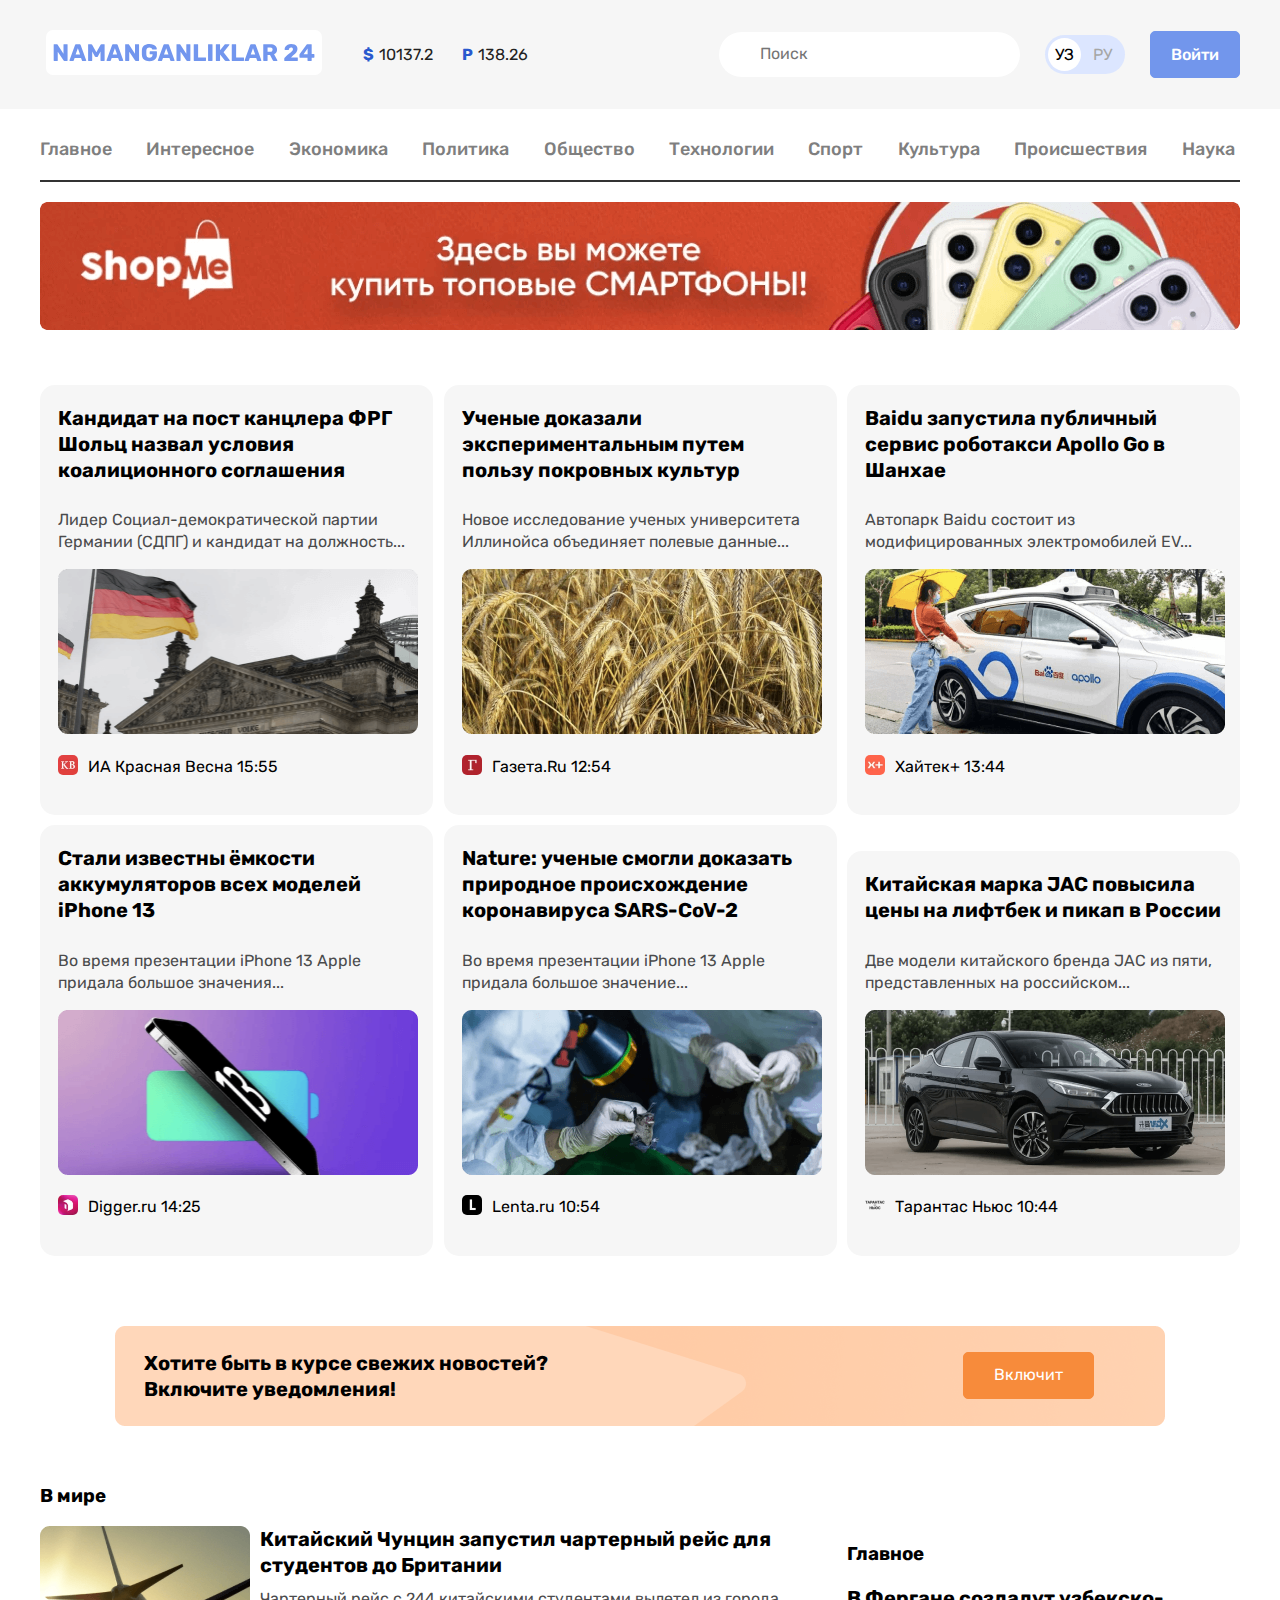
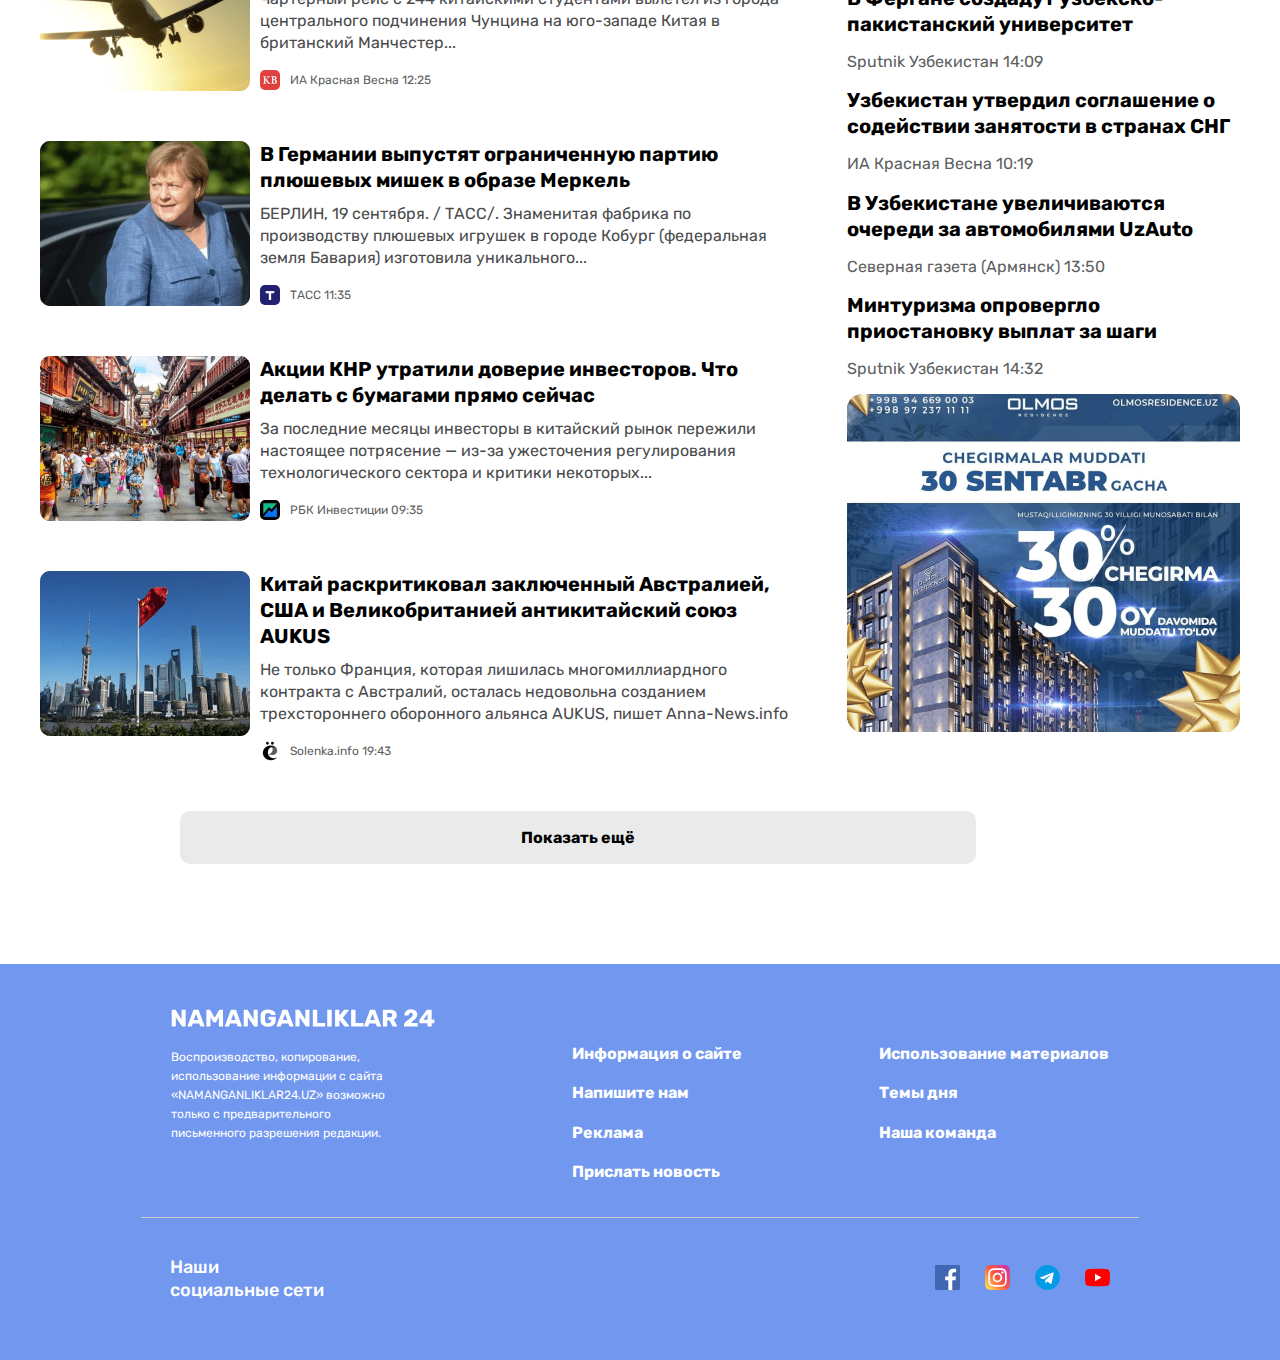
<file: index.html>
<!DOCTYPE html>
<html lang="ru">

<head>
    <meta charset="UTF-8">
    <meta http-equiv="X-UA-Compatible" content="IE=edge">
    <meta name="viewport" content="width=device-width, initial-scale=1.0">
    <link rel="preconnect" href="https://fonts.googleapis.com">
    <link rel="preconnect" href="https://fonts.gstatic.com" crossorigin>
    <link href="https://fonts.googleapis.com/css2?family=Rubik:wght@400;500&display=swap" rel="stylesheet">
    <link rel="stylesheet" href="https://cdnjs.cloudflare.com/ajax/libs/font-awesome/6.0.0-beta3/css/all.min.css"
        integrity="sha512-Fo3rlrZj/k7ujTnHg4CGR2D7kSs0v4LLanw2qksYuRlEzO+tcaEPQogQ0KaoGN26/zrn20ImR1DfuLWnOo7aBA=="
        crossorigin="anonymous" referrerpolicy="no-referrer" />
    <title>Nam24</title>
    <link rel="stylesheet" href="css/shared.css">
    <link rel="stylesheet" href="css/normolize.css">
    <link rel="stylesheet" href="css/style.css">
</head>

<body>
    <!-- ===== Start site header ===== -->
    <header class="site-header">
        <!-- ===== Start site top header ===== -->
        <div class="site-top-header">
            <div class="site-top-header-container container">
                <div class="logo-price-container">
                    <div class="site-logo">
                        <a class="site-logo-link" href="index.html">
                            <img src="img/NAMANGANLIKLAR 24.svg" width="276" height="45" alt="Логотип сайта">
                        </a>
                    </div>
                    <div class="price-container">
                        <a class="price" href="#"><b class="value">$</b>10137.2</a>
                        <a class="price" href="#"><b class="value">P</b>138.26</a>
                    </div>
                </div>

                <div class="input-lang-container">
                    <div class="search-section">
                        <form class="search" action="https://echo.htmlacademy.ru">
                            <input type="search" name="Поиск" id="search" placeholder="Поиск" aria-label="Поиск"
                                required>
                        </form>
                    </div>
                    <div class="language">
                        <a class="lang active" href="#">УЗ</a>
                        <a class="lang" href="#">РУ</a>
                    </div>
                    <a class="button enter" href="#">Войти</a>
                </div>
            </div>
        </div>
        <!-- ===== End site top header ===== -->

        <!-- ===== Start site midle header ===== -->
        <div class="site-midle-header container">
            <nav class="sitenav">
                <ul class="sitenav-list">
                    <li class="sitenav-item">
                        <a class="sitenav-link" href="#">Главное</a>
                    </li>
                    <li class="sitenav-item">
                        <a class="sitenav-link" href="Interesting/index.html">Интересное</a>
                    </li>
                    <li class="sitenav-item">
                        <a class="sitenav-link" href="#">Экономика</a>
                    </li>
                    <li class="sitenav-item">
                        <a class="sitenav-link" href="#">Политика</a>
                    </li>
                    <li class="sitenav-item">
                        <a class="sitenav-link" href="#">Общество</a>
                    </li>
                    <li class="sitenav-item">
                        <a class="sitenav-link" href="#">Технологии</a>
                    </li>
                    <li class="sitenav-item">
                        <a class="sitenav-link" href="#">Спорт</a>
                    </li>
                    <li class="sitenav-item">
                        <a class="sitenav-link" href="#">Культура</a>
                    </li>
                    <li class="sitenav-item">
                        <a class="sitenav-link" href="#">Происшествия</a>
                    </li>
                    <li class="sitenav-item">
                        <a class="sitenav-link" href="#">Наука</a>
                    </li>
                </ul>
            </nav>
        </div>
        <!-- ===== End site midle header ===== -->

        <!-- ===== Start site footer header ===== -->
        <div class="aside-section container">
            <a class="aside-link" href="https://www.olcha.uz" target="_blank">
                <img class="aside-img" src="img/optimize 1.png" alt="Реклама сайта" width="1200" height="128"
                    srcset="img/optimize 1.png, img/optimize 1.png@2x">
            </a>
        </div>
        <!-- ===== End site footer header ===== -->
    </header>
    <!-- ===== End site header ===== -->

    <!-- ===== Start site main ===== -->
    <main class="site-main">
        <!-- ===== Start news section ===== -->
        <section class="news-section-one container">
            <div class="news">
                <h4 class="news-title">Кандидат на пост канцлера ФРГ Шольц назвал условия коалиционного соглашения</h4>
                <p class="news-info">Лидер Социал-демократической партии Германии (СДПГ) и кандидат на должность...</p>
                <img class="news-img" src="img/nemes.png"
                    alt="Лидер Социал-демократической партии Германии (СДПГ) и кандидат на должность..." width="360"
                    height="165" srcset="img/nemes.png, img/nemes@2x.png">
                <p class="news-date">
                    <span class="news-logo"><img src="img/image-1.svg"></span>
                    ИА Красная Весна 15:55
                </p>
            </div>

            <div class="news">
                <h4 class="news-title">Ученые доказали экспериментальным путем пользу покровных культур</h4>
                <p class="news-info">Новое исследование ученых университета Иллинойса объединяет полевые данные... </p>
                <img class="news-img" src="img/bugdoy.png"
                    alt="Новое исследование ученых университета Иллинойса объединяет полевые данные..." width="360"
                    height="165" srcset="img/bugdoy.png, img/bugdoy@2x.png">
                <p class="news-date">
                    <span class="news-logo"><img src="img/image-2.svg"></span>
                    Газета.Ru 12:54
                </p>
            </div>

            <div class="news">
                <h4 class="news-title">Baidu запустила публичный сервис роботакси Apollo Go в Шанхае</h4>
                <p class="news-info">Автопарк Baidu состоит из модифицированных электромобилей EV... </p>
                <img class="news-img" src="img/image 4.png"
                    alt="Автопарк Baidu состоит из модифицированных электромобилей EV... " width="360" height="165"
                    srcset="img/image 4.png, img/image 4@2x.png">
                <p class="news-date">
                    <span class="news-logo"><img src="img/image-3.svg"></span>
                    Хайтек+ 13:44
                </p>
            </div>
        </section>
        <!-- ================================= -->

        <section class="news-section-twoo container">
            <div class="news">
                <h4 class="news-title">Стали известны ёмкости аккумуляторов всех моделей iPhone 13</h4>
                <p class="news-info">Во время презентации iPhone 13 Apple придала большое значения...</p>
                <img class="news-img" src="img/iphone-13.png"
                    alt="Во время презентации iPhone 13 Apple придала большое значения..." width="360" height="165"
                    srcset="img/iphone-13.png, img/iphone-13@2x.png">
                <p class="news-date">
                    <span class="news-logo"><img src="img/image-4.svg"></span>
                    Digger.ru 14:25
                </p>
            </div>
            <div class="news">
                <h4 class="news-title">Nature: ученые смогли доказать природное происхождение коронавируса SARS-CoV-2
                </h4>
                <p class="news-info">Во время презентации iPhone 13 Apple придала большое значение...</p>
                <img class="news-img" src="img/korona.png"
                    alt="Во время презентации iPhone 13 Apple придала большое значение..." width="360" height="165"
                    srcset="img/korona.png, img/korona@2x.png">
                <p class="news-date">
                    <span class="news-logo"><img src="img/image-5.svg"></span>
                    Lenta.ru 10:54
                </p>
            </div>
            <div class="news">
                <h4 class="news-title">Китайская марка JAC повысила цены на лифтбек и пикап в России</h4>
                <p class="news-info">Две модели китайского бренда JAC из пяти, представленных на российском...</p>
                <img class="news-img" src="img/ford.png"
                    alt="Две модели китайского бренда JAC из пяти, представленных на российском..." width="360"
                    height="165" srcset="img/ford.png, img/ford@2x.png">
                <p class="news-date">
                    <span class="news-logo">
                        <img src="img/image-6.svg">
                    </span>
                    Тарантас Ньюс 10:44
                </p>
            </div>
        </section>
        <!-- ===== End news section ===== -->

        <article class="feature container">
            <p class="feature-text">Хотите быть в курсе свежих новостей? Включите уведомления!
            </p>
            <a class="button feature-link" href="#">Включит</a>
        </article>

        <!-- ===== Start global news section ===== -->
        <h3 class="container">В мире</h3>
        <article class="global-news container">
            <!-- ===== Start global news one section ===== -->
            <article class="global-news-one">
                <ul class="global-news-list">
                    <li class="global-news-item">
                        <div class="global-news-container" href="#">
                            <img class="global-news-img" src="img/airplane.png"
                                alt="Китайский Чунцин запустил чартерный рейс для студентов до Британии" width="210"
                                height="165" srcset="img/airplane.png, img/airplane@2x.png">
                            <a class="global-news-link" href="#">
                                <h4 class="global-news-title">Китайский Чунцин запустил чартерный рейс для студентов до
                                    Британии</h4>
                                <p class="global-news-text">Чартерный рейс с 244 китайскими студентами вылетел из города
                                    центрального подчинения Чунцина на юго-западе Китая в британский Манчестер...</p>
                                <span class="global-news-date-content">
                                    <img class="global-news-img" src="img/image-1.svg" width="20" height="20">
                                    ИА Красная Весна 12:25
                                </span>
                            </a>
                        </div>
                    </li>
                    <!-- ====================================== -->
                    <li class="global-news-item">
                        <div class="global-news-container" href="#">
                            <img class="global-news-img" src="img/korololevo.png"
                                alt="В Германии выпустят ограниченную партию плюшевых мишек в образе Меркель"
                                width="210" height="165" srcset="img/korololevo.png, img/korololevo@2x.png">
                            <a class="global-news-link" href="#">
                                <h4 class="global-news-title">В Германии выпустят ограниченную партию плюшевых мишек в
                                    образе Меркель</h4>
                                <p class="global-news-text">БЕРЛИН, 19 сентября. / ТАСС/. Знаменитая фабрика по
                                    производству плюшевых игрушек в городе Кобург (федеральная земля Бавария) изготовила
                                    уникального...</p>
                                <span class="global-news-date-content">
                                    <img class="global-news-img" src="img/t.svg" width="20" height="20">
                                    ТАСС 11:35
                                </span>
                            </a>
                        </div>
                    </li>
                    <!-- ====================================== -->
                    <li class="global-news-item">
                        <div class="global-news-container" href="#">
                            <img class="global-news-img" src="img/mans.png"
                                alt="Акции КНР утратили доверие инвесторов. Что делать с бумагами прямо сейчас"
                                width="210" height="165" srcset="img/mans.png, img/mans@2x.png">
                            <a class="global-news-link" href="#">
                                <h4 class="global-news-title">Акции КНР утратили доверие инвесторов. Что делать с
                                    бумагами прямо сейчас</h4>
                                <p class="global-news-text">За последние месяцы инвесторы в китайский рынок пережили
                                    настоящее потрясение — из-за ужесточения регулирования технологического сектора и
                                    критики некоторых...</p>
                                <span class="global-news-date-content">
                                    <img class="global-news-img" src="img/energy.svg" width="20" height="20">
                                    РБК Инвестиции 09:35
                                </span>
                            </a>
                        </div>
                    </li>
                    <!-- ====================================== -->
                    <li class="global-news-item">
                        <div class="global-news-container">
                            <img class="global-news-img" src="img/kitay.png"
                                alt="Китай раскритиковал заключенный Австралией, США и Великобританией антикитайский союз AUKUS"
                                width="210" height="165" srcset="img/kitay.png, img/kitay@2x.png">
                            <a class="global-news-link" href="#">
                                <h4 class="global-news-title">Китай раскритиковал заключенный Австралией, США и
                                    Великобританией антикитайский союз AUKUS</h4>
                                <p class="global-news-text">Не только Франция, которая лишилась многомиллиардного
                                    контракта с Австралий, осталась недовольна созданием трехстороннего оборонного
                                    альянса AUKUS, пишет Anna-News.info</p>
                                <span class="global-news-date-content">
                                    <img class="global-news-img" src="img/yo.svg" width="20" height="20">
                                    Solenka.info 19:43
                                </span>
                            </a>
                    </li>
                </ul>
            </article>
            <!-- ===== End global news one section ===== -->

            <!-- ===== Start global news twoo section ===== -->
            <article class="global-news-container-twoo">
                <h3>Главное</h3>
                <ul class="global-news-list">
                    <li class="global-news-item">
                        <a href="#">
                            <p class="global-news-title">В Фергане создадут узбекско-пакистанский университет</p>
                            <p class="global-news-date">Sputnik Узбекистан 14:09</p>
                        </a>
                    </li>
                </ul>

                <ul class="global-news-list">
                    <li class="global-news-item">
                        <a href="#">
                            <p class="global-news-title">Узбекистан утвердил соглашение о содействии занятости в странах
                                СНГ</p>
                            <p class="global-news-date">ИА Красная Весна 10:19</p>
                        </a>
                    </li>
                </ul>

                <ul class="global-news-list">
                    <li class="global-news-item">
                        <a href="#">
                            <p class="global-news-title">В Узбекистане увеличиваются очереди за автомобилями UzAuto</p>
                            <p class="global-news-date">Северная газета (Армянск) 13:50</p>
                        </a>
                    </li>
                </ul>

                <ul class="global-news-list">
                    <li class="global-news-item">
                        <a href="#">
                            <p class="global-news-title">Минтуризма опровергло приостановку выплат за шаги</p>
                            <p class="global-news-date">Sputnik Узбекистан 14:32</p>
                        </a>
                    </li>
                    <li class="global-news-item">
                        <a class="advertising" href="#">
                            <img class="advertising-img" src="img/reklama.png" alt="Реклама сайта" width="393"
                                height="338" srcset="img/reklama.png, img/reklama@2x.png">
                        </a>
                    </li>
                </ul>
            </article>
            <!-- ===== End global news twoo section ===== -->
        </article>
        <div class="next-page container">
            <a href="#">Показать ещё </a>
        </div>
        <!-- ===== End global news section ===== -->
    </main>
    <!-- ===== End site main ===== -->

    <!-- ===== Start site footer ===== -->
    <footer class="site-footer">
        <div class="site-footer-container container">
            <div class="site-footer-logo">
                <a class="site-footer-logo-link" href="index.html">
                    <img src="img/logo.svg" alt="Логотип сайта" class="site-footer-logo" width="264" height="28">
                    <p>Воспроизводство, копирование, использование информации с сайта «NAMANGANLIKLAR24.UZ» возможно
                        только с предварительного письменного разрешения редакции.
                    </p>
                </a>
            </div>
            <ul class="site-footer-list">
                <li class="site-footer-item">
                    <a class="site-footer-link" href="#">Информация о сайте</a>
                </li>
                <li class="site-footer-item">
                    <a class="site-footer-link" href="#">Напишите нам</a>
                </li>
                <li class="site-footer-item">
                    <a class="site-footer-link" href="#">Реклама</a>
                </li>
                <li class="site-footer-item">
                    <a class="site-footer-link" href="#">Прислать новость</a>
                </li>
            </ul>

            <ul class="site-footer-list">
                <li class="site-footer-item">
                    <a class="site-footer-link" href="#">Использование материалов</a>
                </li>
                <li class="site-footer-item">
                    <a class="site-footer-link" href="#">Темы дня</a>
                </li>
                <li class="site-footer-item">
                    <a class="site-footer-link" href="#">Наша команда</a>
                </li>
            </ul>
        </div>

        <div class="social container">
            <p class="social-info">Наши <br> социальные сети</p>
            <ul class="social-list">
                <li class="social-item">
                    <a class="social-link" href="https://www.facebook.com">
                        <img class="social-img" src="img/free-icon-facebook-1384053 1.svg" alt="Facebook">
                    </a>
                </li>
                <li class="social-item">
                    <a class="social-link" href="https://www.instagram.ru">
                        <img class="social-img" src="img/free-icon-instagram-2111463 1.svg" alt="Instagram">
                    </a>
                </li>
                <li class="social-item">
                    <a class="social-link" href="https://www.telegram.me">
                        <img class="social-img" src="img/free-icon-telegram-2111646 1.svg" alt="Telegram">
                    </a>
                </li>
                <li class="social-item">
                    <a class="social-link" href="https://www.youtube.com">
                        <img class="social-img" src="img/free-icon-youtube-1384060 1.svg" alt="Youtube">
                    </a>
                </li>
            </ul>
        </div>
    </footer>
    <!-- ===== End site footer ===== -->
</body>

</html>
</file>
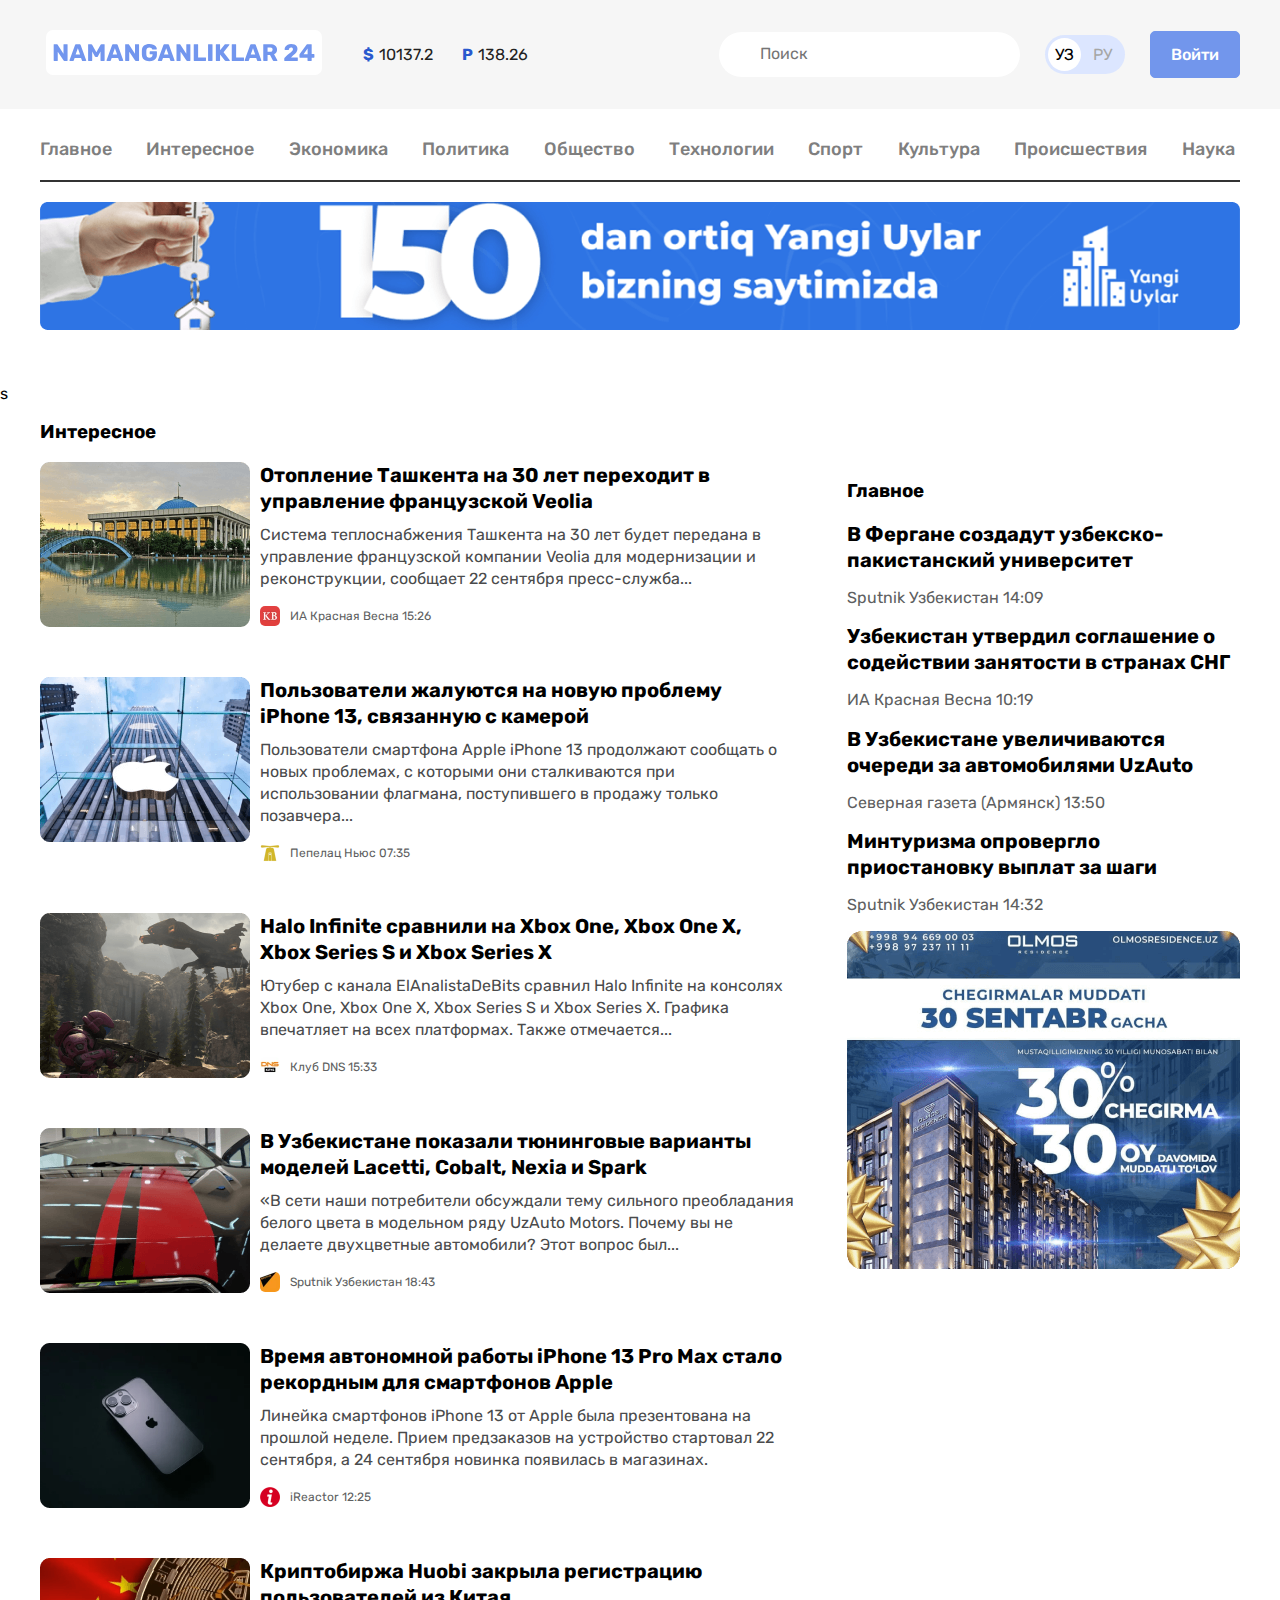
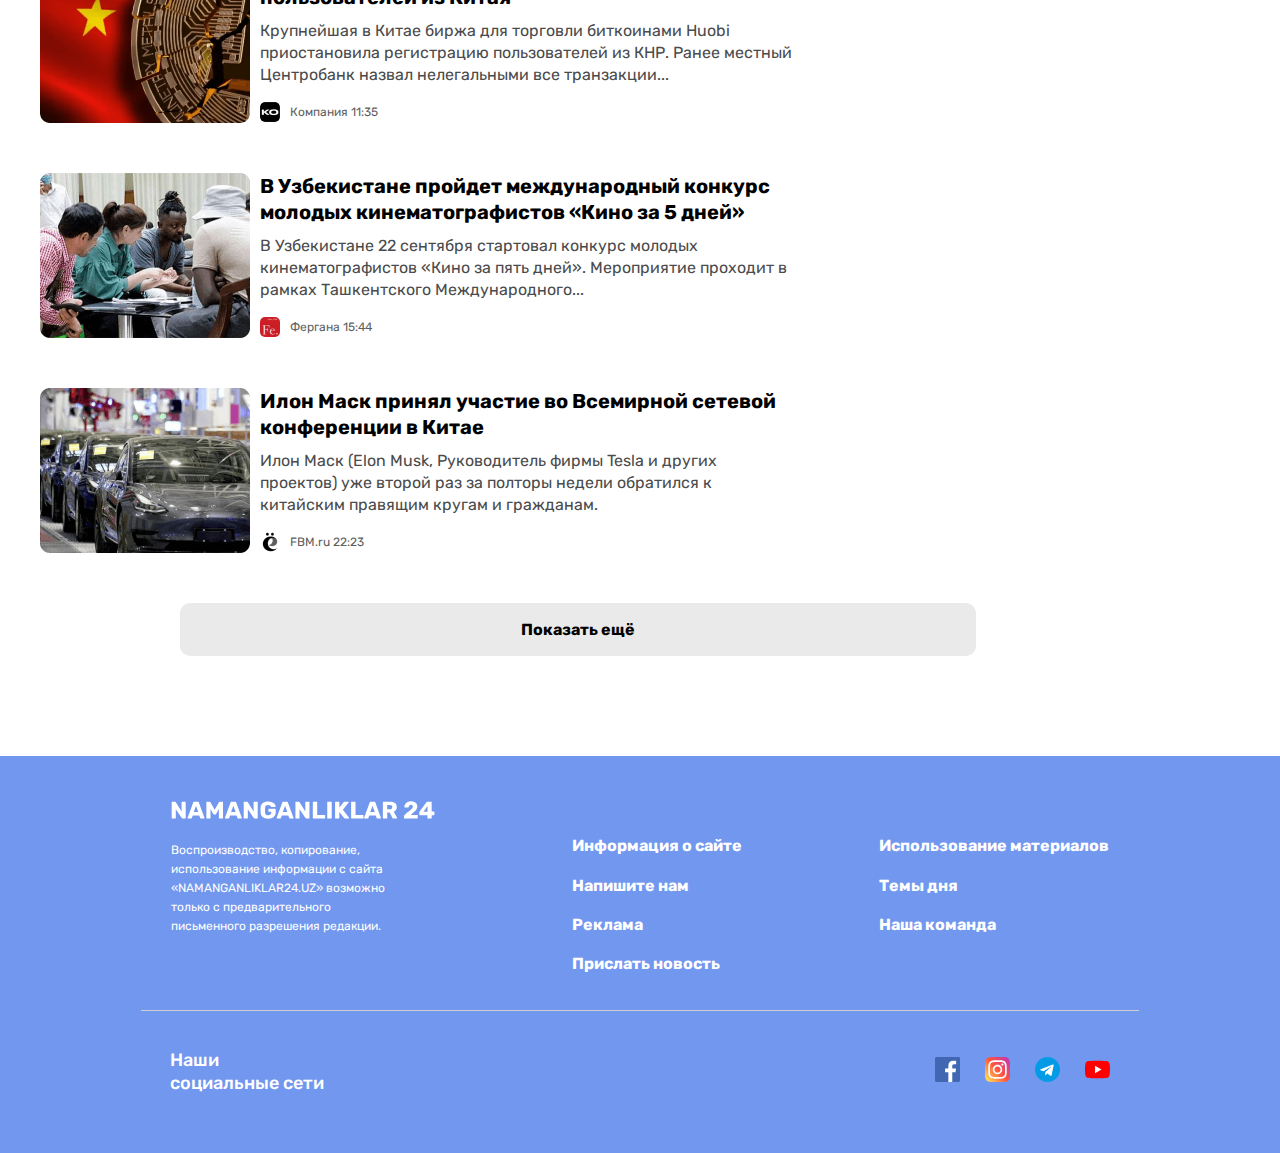
<file: Interesting/index.html>
<!DOCTYPE html>
<html lang="ru">

<head>
    <meta charset="UTF-8">
    <meta http-equiv="X-UA-Compatible" content="IE=edge">
    <meta name="viewport" content="width=device-width, initial-scale=1.0">
    <link rel="preconnect" href="https://fonts.googleapis.com">
    <link rel="preconnect" href="https://fonts.gstatic.com" crossorigin>
    <link href="https://fonts.googleapis.com/css2?family=Rubik:wght@400;500&display=swap" rel="stylesheet">
    <link rel="stylesheet" href="https://cdnjs.cloudflare.com/ajax/libs/font-awesome/6.0.0-beta3/css/all.min.css"
        integrity="sha512-Fo3rlrZj/k7ujTnHg4CGR2D7kSs0v4LLanw2qksYuRlEzO+tcaEPQogQ0KaoGN26/zrn20ImR1DfuLWnOo7aBA=="
        crossorigin="anonymous" referrerpolicy="no-referrer" />
    <title>Nam24</title>
    <link rel="stylesheet" href="../css/shared.css">
    <link rel="stylesheet" href="../css/normolize.css">
    <link rel="stylesheet" href="style.css">
</head>

<body>
    <!-- ===== Start site header ===== -->
    <header class="site-header">
        <!-- ===== Start site top header ===== -->
        <div class="site-top-header">
            <div class="site-top-header-container container">
                <div class="logo-price-container">
                    <div class="site-logo">
                        <a class="site-logo-link" href="../index.html">
                            <img src="../img/NAMANGANLIKLAR 24.svg" width="276" height="45" alt="Логотип сайта">
                        </a>
                    </div>
                    <div class="price-container">
                        <a class="price" href="#"><b class="value">$</b>10137.2</a>
                        <a class="price" href="#"><b class="value">P</b>138.26</a>
                    </div>
                </div>

                <div class="input-lang-container">
                    <div class="search-section">
                        <form class="search" action="https://echo.htmlacademy.ru">
                            <input type="search" name="Поиск" id="search" placeholder="Поиск" aria-label="Поиск"
                                required>
                        </form>
                    </div>
                    <div class="language">
                        <a class="lang active" href="#">УЗ</a>
                        <a class="lang" href="#">РУ</a>
                    </div>
                    <a class="button enter" href="#">Войти</a>
                </div>
            </div>
        </div>
        <!-- ===== End site top header ===== -->

        <!-- ===== Start site midle header ===== -->
        <div class="container">
            <div class="site-midle-header">
                <nav class="sitenav">
                    <ul class="sitenav-list">
                        <li class="sitenav-item">
                            <a class="sitenav-link" href="../index.html">Главное</a>
                        </li>
                        <li class="sitenav-item">
                            <a class="sitenav-link" href="#">Интересное</a>
                        </li>
                        <li class="sitenav-item">
                            <a class="sitenav-link" href="#">Экономика</a>
                        </li>
                        <li class="sitenav-item">
                            <a class="sitenav-link" href="#">Политика</a>
                        </li>
                        <li class="sitenav-item">
                            <a class="sitenav-link" href="#">Общество</a>
                        </li>
                        <li class="sitenav-item">
                            <a class="sitenav-link" href="#">Технологии</a>
                        </li>
                        <li class="sitenav-item">
                            <a class="sitenav-link" href="#">Спорт</a>
                        </li>
                        <li class="sitenav-item">
                            <a class="sitenav-link" href="#">Культура</a>
                        </li>
                        <li class="sitenav-item">
                            <a class="sitenav-link" href="#">Происшествия</a>
                        </li>
                        <li class="sitenav-item">
                            <a class="sitenav-link" href="#">Наука</a>
                        </li>
                    </ul>
                </nav>
            </div>
            <!-- ===== End site midle header ===== -->
            <!-- ===== Start site footer header ===== -->
            <div class="aside-section">
                <a class="aside-link" href="https://www.olcha.uz" target="_blank">
                    <img class="aside-img" src="./img/kvartira.png" alt="Реклама сайта" width="1200" height="128"
                        srcset="./img/kvartira.png, ./img/kvartira@2x.png">
                </a>
            </div>
        </div>s
        <!-- ===== End site footer header ===== -->
    </header>
    <!-- ===== End site header ===== -->

    <!-- ===== Start global news section ===== -->
    <h3 class="container">Интересное</h3>
    <article class="global-news container">
        <!-- ===== Start global news one section ===== -->
        <article class="global-news-one">
            <ul class="global-news-list">
                <li class="global-news-item">
                    <div class="global-news-container" href="#">
                        <img class="global-news-img" src="./img/uzb.png"
                            alt="Отопление Ташкента на 30 лет переходит в управление французской Veolia" width="210"
                            height="165" srcset="./img/uzb.png, ./img/uzb@2x.png">
                        <a class="global-news-link" href="#">
                            <h4 class="global-news-title">Отопление Ташкента на 30 лет переходит в управление французской Veolia</h4>
                            <p class="global-news-text">Система теплоснабжения Ташкента на 30 лет будет передана в управление французской компании Veolia для модернизации и реконструкции, сообщает 22 сентября пресс-служба...</p>
                            <span class="global-news-date-content">
                                <img class="global-news-img" src="../img/image-1.svg" width="20" height="20">
                                ИА Красная Весна 15:26
                            </span>
                        </a>
                    </div>
                </li>
                <!-- ====================================== -->
                <li class="global-news-item">
                    <div class="global-news-container" href="#">
                        <img class="global-news-img" src="./img/apple.png"
                            alt="Пользователи жалуются на новую проблему iPhone 13, связанную с камерой"
                            width="210" height="165" srcset="./img/apple.png, ./img/apple@2x.png">
                        <a class="global-news-link" href="#">
                            <h4 class="global-news-title">Пользователи жалуются на новую проблему iPhone 13, связанную с камерой</h4>
                            <p class="global-news-text">Пользователи смартфона Apple iPhone 13 продолжают сообщать о новых проблемах, с которыми они сталкиваются при использовании флагмана, поступившего в продажу только позавчера...</p>
                            <span class="global-news-date-content">
                                <img class="global-news-img" src="./img/vint.svg" width="20" height="20">
                                Пепелац Ньюс 07:35
                            </span>
                        </a>
                    </div>
                </li>
                <!-- ====================================== -->
                <li class="global-news-item">
                    <div class="global-news-container" href="#">
                        <img class="global-news-img" src="./img/game.png"
                            alt="Halo Infinite сравнили на Xbox One, Xbox One X, Xbox Series S и Xbox Series X"
                            width="210" height="165" srcset="./img/game.png, ./img/game@2x.png">
                        <a class="global-news-link" href="#">
                            <h4 class="global-news-title">Halo Infinite сравнили на Xbox One, Xbox One X, Xbox Series S и Xbox Series X</h4>
                            <p class="global-news-text">Ютубер с канала ElAnalistaDeBits сравнил Halo Infinite на консолях Xbox One, Xbox One X, Xbox Series S и Xbox Series X. Графика впечатляет на всех платформах. Также отмечается...</p>
                            <span class="global-news-date-content">
                                <img class="global-news-img" src="./img/dns.svg" width="20" height="20">
                                Клуб DNS 15:33
                            </span>
                        </a>
                    </div>
                </li>
                <!-- ====================================== -->
                <li class="global-news-item">
                    <div class="global-news-container">
                        <img class="global-news-img" src="./img/mustang.png"
                            alt="В Узбекистане показали тюнинговые варианты моделей Lacetti, Cobalt, Nexia и Spark"
                            width="210" height="165" srcset="./img/mustang.png, ./img/mustang@2x.png">
                        <a class="global-news-link" href="#">
                            <h4 class="global-news-title">В Узбекистане показали тюнинговые варианты моделей Lacetti, Cobalt, Nexia и Spark</h4>
                            <p class="global-news-text">«В сети наши потребители обсуждали тему сильного преобладания белого цвета в модельном ряду UzAuto Motors. Почему вы не делаете двухцветные автомобили? Этот вопрос был...</p>
                            <span class="global-news-date-content">
                                <img class="global-news-img" src="./img/list.svg" width="20" height="20">
                                Sputnik Узбекистан 18:43
                            </span>
                        </a>
                </li>
                 <!-- ====================================== -->
                 <li class="global-news-item">
                    <div class="global-news-container" href="#">
                        <img class="global-news-img" src="./img/iphone.png"
                            alt="Время автономной работы iPhone 13 Pro Max стало рекордным для смартфонов Apple"
                            width="210" height="165" srcset="./img/iphone.png, ./img/iphone@2x.png">
                        <a class="global-news-link" href="#">
                            <h4 class="global-news-title">Время автономной работы iPhone 13 Pro Max стало рекордным для смартфонов Apple</h4>
                            <p class="global-news-text">Линейка смартфонов iPhone 13 от Apple была презентована на прошлой неделе. Прием предзаказов на устройство стартовал 22 сентября, а 24 сентября новинка появилась в магазинах.</p>
                            <span class="global-news-date-content">
                                <img class="global-news-img" src="./img/i.svg" width="20" height="20">
                                iReactor 12:25
                            </span>
                        </a>
                    </div>
                </li>
                <!-- ====================================== -->
                <li class="global-news-item">
                    <div class="global-news-container" href="#">
                        <img class="global-news-img" src="./img/moneto.png"
                            alt="Криптобиржа Huobi закрыла регистрацию пользователей из Китая"
                            width="210" height="165" srcset="./img/moneto.png, ./img/moneto@2x.png">
                        <a class="global-news-link" href="#">
                            <h4 class="global-news-title">Криптобиржа Huobi закрыла регистрацию пользователей из Китая</h4>
                            <p class="global-news-text">Крупнейшая в Китае биржа для торговли биткоинами Huobi приостановила регистрацию пользователей из КНР. Ранее местный Центробанк назвал нелегальными все транзакции...</p>
                            <span class="global-news-date-content">
                                <img class="global-news-img" src="./img/ko.svg" width="20" height="20">
                                Компания 11:35
                            </span>
                        </a>
                    </div>
                </li>
                 <!-- ====================================== -->
                <li class="global-news-item">
                    <div class="global-news-container" href="#">
                        <img class="global-news-img" src="./img/konfirensiya.png"
                            alt="В Узбекистане пройдет международный конкурс молодых кинематографистов «Кино за 5 дней»"
                            width="210" height="165" srcset="./img/konfirensiya.png, ./img/konfirensiya@2x.png">
                        <a class="global-news-link" href="#">
                            <h4 class="global-news-title">В Узбекистане пройдет международный конкурс молодых кинематографистов «Кино за 5 дней»</h4>
                            <p class="global-news-text">В Узбекистане 22 сентября стартовал конкурс молодых кинематографистов «Кино за пять дней». Мероприятие проходит в рамках Ташкентского Международного...</p>
                            <span class="global-news-date-content">
                                <img class="global-news-img" src="./img/fe.svg" width="20" height="20">
                                Фергана 15:44
                            </span>
                        </a>
                    </div>
                </li>
                 <!-- ====================================== -->
                 <li class="global-news-item">
                    <div class="global-news-container" href="#">
                        <img class="global-news-img" src="./img/tesla.png"
                            alt="Илон Маск принял участие во Всемирной сетевой конференции в Китае"
                            width="210" height="165" srcset="./img/tesla.png, ./img/tesla@2x.png">
                        <a class="global-news-link" href="#">
                            <h4 class="global-news-title">Илон Маск принял участие во Всемирной сетевой конференции в Китае</h4>
                            <p class="global-news-text">Илон Маск (Elon Musk, Руководитель фирмы Tesla и других проектов) уже второй раз за полторы недели обратился к китайским правящим кругам и гражданам.</p>
                            <span class="global-news-date-content">
                                <img class="global-news-img" src="../img/yo.svg" width="20" height="20">
                                FBM.ru 22:23
                            </span>
                        </a>
                    </div>
                </li>
            </ul>
        </article>
        <!-- ===== End global news one section ===== -->

        <!-- ===== Start global news twoo section ===== -->
        <article class="global-news-container-twoo">
            <h3>Главное</h3>
            <ul class="global-news-list">
                <li class="global-news-item">
                    <a href="#">
                        <p class="global-news-title">В Фергане создадут узбекско-пакистанский университет</p>
                        <p class="global-news-date">Sputnik Узбекистан 14:09</p>
                    </a>
                </li>
            </ul>

            <ul class="global-news-list">
                <li class="global-news-item">
                    <a href="#">
                        <p class="global-news-title">Узбекистан утвердил соглашение о содействии занятости в странах
                            СНГ</p>
                        <p class="global-news-date">ИА Красная Весна 10:19</p>
                    </a>
                </li>
            </ul>

            <ul class="global-news-list">
                <li class="global-news-item">
                    <a href="#">
                        <p class="global-news-title">В Узбекистане увеличиваются очереди за автомобилями UzAuto</p>
                        <p class="global-news-date">Северная газета (Армянск) 13:50</p>
                    </a>
                </li>
            </ul>

            <ul class="global-news-list">
                <li class="global-news-item">
                    <a href="#">
                        <p class="global-news-title">Минтуризма опровергло приостановку выплат за шаги</p>
                        <p class="global-news-date">Sputnik Узбекистан 14:32</p>
                    </a>
                </li>
                <li class="global-news-item">
                    <a class="advertising" href="#">
                        <img class="advertising-img" src="../img/reklama.png" alt="Реклама сайта" width="393"
                            height="338" srcset="../img/reklama.png, ../img/reklama@2x.png">
                    </a>
                </li>
            </ul>
        </article>
        <!-- ===== End global news twoo section ===== -->
    </article>
    <div class="next-page container">
        <a href="#">Показать ещё </a>
    </div>
    <!-- ===== End global news section ===== -->
</main>
<!-- ===== End site main ===== -->

    <!-- ===== Start site footer ===== -->
    <footer class="site-footer">
        <div class="site-footer-container container">
            <div class="site-footer-logo">
                <a class="site-footer-logo-link" href="../index.html">
                    <img src="../img/logo.svg" alt="Логотип сайта" class="site-footer-logo" width="264" height="28">
                    <p>Воспроизводство, копирование, использование информации с сайта «NAMANGANLIKLAR24.UZ» возможно
                        только с предварительного письменного разрешения редакции.
                    </p>
                </a>
            </div>
            <ul class="site-footer-list">
                <li class="site-footer-item">
                    <a class="site-footer-link" href="#">Информация о сайте</a>
                </li>
                <li class="site-footer-item">
                    <a class="site-footer-link" href="#">Напишите нам</a>
                </li>
                <li class="site-footer-item">
                    <a class="site-footer-link" href="#">Реклама</a>
                </li>
                <li class="site-footer-item">
                    <a class="site-footer-link" href="#">Прислать новость</a>
                </li>
            </ul>
            <ul class="site-footer-list">
                <li class="site-footer-item">
                    <a class="site-footer-link" href="#">Использование материалов</a>
                </li>
                <li class="site-footer-item">
                    <a class="site-footer-link" href="#">Темы дня</a>
                </li>
                <li class="site-footer-item">
                    <a class="site-footer-link" href="#">Наша команда</a>
                </li>
            </ul>
        </div>

        <div class="social container">
            <p class="social-info">Наши <br> социальные сети</p>
            <ul class="social-list">
                <li class="social-item">
                    <a class="social-link" href="https://www.facebook.com">
                        <img class="social-img" src="../img/free-icon-facebook-1384053 1.svg" alt="Facebook">
                    </a>
                </li>
                <li class="social-item">
                    <a class="social-link" href="https://www.instagram.ru">
                        <img class="social-img" src="../img/free-icon-instagram-2111463 1.svg" alt="Instagram">
                    </a>
                </li>
                <li class="social-item">
                    <a class="social-link" href="https://www.telegram.me">
                        <img class="social-img" src="../img/free-icon-telegram-2111646 1.svg" alt="Telegram">
                    </a>
                </li>
                <li class="social-item">
                    <a class="social-link" href="https://www.youtube.com">
                        <img class="social-img" src="../img/free-icon-youtube-1384060 1.svg" alt="Youtube">
                    </a>
                </li>
            </ul>
        </div>
    </footer>
    <!-- ===== End site footer ===== -->
</body>

</html>
</file>
<file: css/shared.css>
/* ===== Start global css ===== */
* {
    box-sizing: border-box;
}

*:focus {
    border: none;
}

body {
    margin: 0;
    padding: 0;
    font-family: 'Rubik', sans-serif;
}

.button {
    padding: 13px 20px;
    border-radius: 5px;
}

.container {
    max-width: 1260px;
    width: 100%;
    margin-left: auto;
    margin-right: auto;
    padding-left: 30px;
    padding-right: 30px;
}
/* ===== End global css ===== */

/* ===== Start site header ===== */
/* ===== Start site top header -- ===== */
.site-top-header {
    background-color: #f6f6f6;
}

.site-top-header-container {
    display: flex;
    flex-wrap: wrap;
    justify-content: space-between;
    align-items: center;
    padding-top: 30px;
    padding-bottom: 30px;
}

.site-logo-link {
    padding:8px 6px;
    border-radius: 7px;
}

.logo-price-container {
    display: flex;
    flex-wrap: wrap;
    align-items: center;
}

.price-container {
    margin-left: 35px;
}

.value {
    font-weight: bold;
    font-size: 16px;
    line-height: 19px;
    color: #2959CE;
    padding-right: 5px;
}

.price {
    color: #222;
    padding-right: 25px;
    text-decoration: none;
}

.input-lang-container {
    display: flex;
    flex-wrap: wrap;
    align-items: center;
}

.search > input {
    border-radius: 60px;
    border:none;
    padding: 13px 41px;
}

.language {
    background: #DCE6FF;
    border-radius: 39px;
    margin: 0 25px;
   padding: 11px 13px 10px 3px;
}

.lang {
    text-decoration: none;
    color:#A6A6A6;
}

.active {
    color: #000;
    border-radius: 50%;
    background-color: #fff;
    margin-right: 8px;
    padding: 7px;
}

.enter {
    border: 1px solid #7296EC;
    background-color: #7296EC;
    color: #fff;
    font-weight: 500;
    font-size: 16px;
    line-height: 19px;
    text-decoration: none;
}

.enter:hover {
    border-color: #2959CE;
    background-color: #fff;
    color: #2959CE;
}

.enter:active {
    background-color: #7296EC;
    color: #fff;
    opacity: 0.8;
}
/* ===== End site top header -- ===== */

/* ===== Start site midle header -- ===== */
.sitenav {
    padding-top: 30px;
    padding-bottom: 20px;
    margin-bottom: 20px;
    border-bottom: 2px solid #333;
}
.sitenav-list {
    display: flex;
    flex-wrap: wrap;
    list-style: none;
    margin: 0;
    padding: 0;
}

.news-title {
    margin-top: 0;
}

.sitenav-item:not(:last-child) {
    margin-right: 34.4px;
}

.sitenav-link {
    display: block;
    color: #7F7F7F;
    font-weight: 500;
    font-size: 18px;
    line-height: 21px;
    text-decoration: none;
}

.sitenav-link:hover {
    color: #000;
}

.sitenav-link:active {
    opacity: 0.3;
}

.aside-section {
    margin-bottom: 50px;
}
/* ===== End site midle header -- ===== */
/* ===== End site header ===== */

/* ===== Start site footer ===== */
.site-footer {
    background-color:  #7297EF;
    color: #fff;
    padding-top: 40px;
    padding-bottom: 40px;
}

.site-footer-container {
    max-width: 998px;
    border-bottom: 1px solid #cecece;
    margin-bottom: 20px;
    display: flex;
    justify-content: space-between;
}
.site-footer-logo-link {
    text-decoration: none;
}

.site-footer-logo-link p:hover {
    color: #006600;
}

.site-footer-logo-link p:active {
    color: #006600;
    opacity: 0.4;
}

.site-footer-logo {
    width: 264px;
    height: 28px;
}

.site-footer-logo p {
    color: #fff;
    font-size: 12px;
    line-height: 19px;
    max-width: 229px;
}

.site-footer-about {
    max-width: 229px;
}

.site-footer-list {
    list-style: none;
    margin-top: 40px;
    padding: 0;
}
.site-footer-item {
    margin-bottom: 20px;
}
.site-footer-link {
    color: #fff;
    font-weight: bold;
    font-size: 16px;
    line-height: 19px;
    text-decoration: none;
}

.site-footer-link:hover {
    color: #ff4500;
}

.site-footer-link:active {
    color: #ff4500;
    opacity: 0.7;
}

.social {
    max-width: 1000px;
    display: flex;
    justify-content: space-between;
    align-items: center;
}

.social-info {
    width: 161px;
    font-weight: 500;
    font-size: 18px;
    line-height: 23px;
}

.social-list {
    display: flex;
    list-style: none;
    margin: 0;
    padding: 0;
}

.social-item:not(:last-child) {
    margin-right: 25px;
}
/* ===== End site footer ===== */
</file>
<file: css/style.css>
/* ===== Start site main ===== */
/* ===== Start news section ===== */
.news-section-one {
    display: flex;
    justify-content: space-between;
    align-items: center;
    margin-bottom: 10px;
    flex-wrap: wrap;
}

.news-section-twoo {
    display: flex;
    justify-content: space-between;
    align-items: flex-end;
    flex-wrap: wrap;
    margin-bottom: 70px;
}

.news {
    cursor: pointer;
    background-color: #f6f6f6;
    border-radius: 15px;
    padding: 20px 18px;
    max-width: 393px;
    width: 100%;
}

.news-title {
    font-weight: bold;
    font-size: 20px;
    line-height: 26px;
    color: #000;
}

.news-info {
    font-size: 16px;
    line-height: 22px;
    color: #4A4B4C;
}

.news-date {
    display: flex;
    align-items: center;
}

.news-logo {
    margin-right: 10px;
}
/* ===== End news section ===== */

/* ===== Start feature section ===== */
.feature {
    display: flex;
    justify-content: space-between;
    align-items: center;
    max-width: 1050px;
    margin-bottom: 60px;
    width: 100%;
    height: 100px;
    border-radius: 7px;
    padding: 25px 71px 25px 29px;
    background-image: url('../img/Group\ 35\ 1.png');
    background-position: center;
    background-repeat: no-repeat;
    background-size: cover;
}

.feature-text {
    max-width: 404px;
    width: 100%;
    font-weight: bold;
    font-size: 20px;
    line-height: 26px;
    color: #000000;
}

.feature-link {
    border: 1px solid #f78b3b;
    padding: 13px 30px;
    background-color: #F78B3B;
    color: #fff;
    text-decoration: none;
}

.feature-link:hover {
    border-color: #f78b3b;
    background-color: #fff;
    color: #F78B3B;
}

.feature-link:active {
    background-color: #F78B3B;
    color: #fff;
    opacity: 0.8;
}
/* ===== End feature section ===== */

/* ===== Start global news section ===== */
.global-news {
    display: flex;
    justify-content: space-between;
}

.global-news-list {
    list-style: none;
    margin: 0;
    padding: 0;
}

.global-news-item a {
    display: block;
    text-decoration: none;
}

.global-news-container {
    display: block;
    display: flex;
    flex-wrap: wrap;
    align-items: stretch;
    margin-bottom: 50px;
}

.global-news-link {
    max-width: 535px;
    width: 100%;
    display: block;
    text-decoration: none;
}

.global-news-img {
    margin-right: 15px;
}

.global-news-title {
    display: block;
    color: #000000;
    font-weight: bold;
    font-size: 20px;
    line-height: 26px;
    margin: 0;
}

.global-news-title:hover {
    color: #0000ff;
}

.global-news-title:active {
    opacity: 0.5;
}

.global-news-text {
    margin-top: 10px;
    line-height: 22px;
    color: #4A4B4C;
}

.global-news-text:hover {
    color: #fb0000;
}

.global-news-text:active {
    color: #fb0000;
    opacity: 0.5;
}

.global-news-date-content {
    display: flex;
    align-items: center;
    font-size: 12px;
    line-height: 14px;
    color: #5E5F61;
}

.global-news-date {
    color: #5E5F61;
}

.global-news-img {
    margin-right: 10px;
}


.global-news-container-twoo {
    max-width: 393px;
    width: 100%;
}
/* ===== End global news section ===== */
.next-page {
    background: #EAEAEA;
    border-radius: 10px;
    max-width: 796px;
    margin-left: 180px;
    margin-bottom: 100px;
    padding: 17px 0;
    text-align: center;
}

.next-page a {
    color: #000000;
    display: block;
    font-weight: bold;
    font-size: 16px;
    line-height: 19px;
    text-decoration: none;
}
/* ===== End site main ===== */
</file>
<file: Interesting/style.css>
/* ===== Start global news section ===== */
.global-news {
    display: flex;
    justify-content: space-between;
}

.global-news-list {
    list-style: none;
    margin: 0;
    padding: 0;
}

.global-news-item a {
    display: block;
    text-decoration: none;
}

.global-news-container {
    display: block;
    display: flex;
    flex-wrap: wrap;
    align-items: stretch;
    margin-bottom: 50px;
}

.global-news-link {
    max-width: 535px;
    width: 100%;
    display: block;
    text-decoration: none;
}

.global-news-img {
    margin-right: 15px;
}

.global-news-title {
    display: block;
    color: #000000;
    font-weight: bold;
    font-size: 20px;
    line-height: 26px;
    margin: 0;
}

.global-news-title:hover {
    color: #0000ff;
}

.global-news-title:active {
    opacity: 0.5;
}

.global-news-text {
    margin-top: 10px;
    line-height: 22px;
    color: #4A4B4C;
}

.global-news-text:hover {
    color: #fb0000;
}

.global-news-text:active {
    color: #fb0000;
    opacity: 0.5;
}

.global-news-date-content {
    display: flex;
    align-items: center;
    font-size: 12px;
    line-height: 14px;
    color: #5E5F61;
}

.global-news-date {
    color: #5E5F61;
}

.global-news-img {
    margin-right: 10px;
}


.global-news-container-twoo {
    max-width: 393px;
    width: 100%;
}
/* ===== End global news section ===== */
.next-page {
    background: #EAEAEA;
    border-radius: 10px;
    max-width: 796px;
    margin-left: 180px;
    margin-bottom: 100px;
    padding: 17px 0;
    text-align: center;
}

.next-page a {
    color: #000000;
    display: block;
    font-weight: bold;
    font-size: 16px;
    line-height: 19px;
    text-decoration: none;
}
/* ===== End site main ===== */
</file>
<file: css/normolize.css>
/*! normalize.css v8.0.1 | MIT License | github.com/necolas/normalize.css */

/* Document
   ========================================================================== */

/**
 * 1. Correct the line height in all browsers.
 * 2. Prevent adjustments of font size after orientation changes in iOS.
 */

 html {
    line-height: 1.15; /* 1 */
    -webkit-text-size-adjust: 100%; /* 2 */
  }
  
  /* Sections
     ========================================================================== */
  
  /**
   * Remove the margin in all browsers.
   */
  
  body {
    margin: 0;
  }
  
  /**
   * Render the `main` element consistently in IE.
   */
  
  main {
    display: block;
  }
  
  /**
   * Correct the font size and margin on `h1` elements within `section` and
   * `article` contexts in Chrome, Firefox, and Safari.
   */
  
  h1 {
    font-size: 2em;
    margin: 0.67em 0;
  }
  
  /* Grouping content
     ========================================================================== */
  
  /**
   * 1. Add the correct box sizing in Firefox.
   * 2. Show the overflow in Edge and IE.
   */
  
  hr {
    box-sizing: content-box; /* 1 */
    height: 0; /* 1 */
    overflow: visible; /* 2 */
  }
  
  /**
   * 1. Correct the inheritance and scaling of font size in all browsers.
   * 2. Correct the odd `em` font sizing in all browsers.
   */
  
  pre {
    font-family: monospace, monospace; /* 1 */
    font-size: 1em; /* 2 */
  }
  
  /* Text-level semantics
     ========================================================================== */
  
  /**
   * Remove the gray background on active links in IE 10.
   */
  
  a {
    background-color: transparent;
  }
  
  /**
   * 1. Remove the bottom border in Chrome 57-
   * 2. Add the correct text decoration in Chrome, Edge, IE, Opera, and Safari.
   */
  
  abbr[title] {
    border-bottom: none; /* 1 */
    text-decoration: underline; /* 2 */
    text-decoration: underline dotted; /* 2 */
  }
  
  /**
   * Add the correct font weight in Chrome, Edge, and Safari.
   */
  
  b,
  strong {
    font-weight: bolder;
  }
  
  /**
   * 1. Correct the inheritance and scaling of font size in all browsers.
   * 2. Correct the odd `em` font sizing in all browsers.
   */
  
  code,
  kbd,
  samp {
    font-family: monospace, monospace; /* 1 */
    font-size: 1em; /* 2 */
  }
  
  /**
   * Add the correct font size in all browsers.
   */
  
  small {
    font-size: 80%;
  }
  
  /**
   * Prevent `sub` and `sup` elements from affecting the line height in
   * all browsers.
   */
  
  sub,
  sup {
    font-size: 75%;
    line-height: 0;
    position: relative;
    vertical-align: baseline;
  }
  
  sub {
    bottom: -0.25em;
  }
  
  sup {
    top: -0.5em;
  }
  
  /* Embedded content
     ========================================================================== */
  
  /**
   * Remove the border on images inside links in IE 10.
   */
  
  img {
    border-style: none;
  }
  
  /* Forms
     ========================================================================== */
  
  /**
   * 1. Change the font styles in all browsers.
   * 2. Remove the margin in Firefox and Safari.
   */
  
  button,
  input,
  optgroup,
  select,
  textarea {
    font-family: inherit; /* 1 */
    font-size: 100%; /* 1 */
    line-height: 1.15; /* 1 */
    margin: 0; /* 2 */
  }
  
  /**
   * Show the overflow in IE.
   * 1. Show the overflow in Edge.
   */
  
  button,
  input { /* 1 */
    overflow: visible;
  }
  
  /**
   * Remove the inheritance of text transform in Edge, Firefox, and IE.
   * 1. Remove the inheritance of text transform in Firefox.
   */
  
  button,
  select { /* 1 */
    text-transform: none;
  }
  
  /**
   * Correct the inability to style clickable types in iOS and Safari.
   */
  
  button,
  [type="button"],
  [type="reset"],
  [type="submit"] {
    -webkit-appearance: button;
  }
  
  /**
   * Remove the inner border and padding in Firefox.
   */
  
  button::-moz-focus-inner,
  [type="button"]::-moz-focus-inner,
  [type="reset"]::-moz-focus-inner,
  [type="submit"]::-moz-focus-inner {
    border-style: none;
    padding: 0;
  }
  
  /**
   * Restore the focus styles unset by the previous rule.
   */
  
  button:-moz-focusring,
  [type="button"]:-moz-focusring,
  [type="reset"]:-moz-focusring,
  [type="submit"]:-moz-focusring {
    outline: 1px dotted ButtonText;
  }
  
  /**
   * Correct the padding in Firefox.
   */
  
  fieldset {
    padding: 0.35em 0.75em 0.625em;
  }
  
  /**
   * 1. Correct the text wrapping in Edge and IE.
   * 2. Correct the color inheritance from `fieldset` elements in IE.
   * 3. Remove the padding so developers are not caught out when they zero out
   *    `fieldset` elements in all browsers.
   */
  
  legend {
    box-sizing: border-box; /* 1 */
    color: inherit; /* 2 */
    display: table; /* 1 */
    max-width: 100%; /* 1 */
    padding: 0; /* 3 */
    white-space: normal; /* 1 */
  }
  
  /**
   * Add the correct vertical alignment in Chrome, Firefox, and Opera.
   */
  
  progress {
    vertical-align: baseline;
  }
  
  /**
   * Remove the default vertical scrollbar in IE 10+.
   */
  
  textarea {
    overflow: auto;
  }
  
  /**
   * 1. Add the correct box sizing in IE 10.
   * 2. Remove the padding in IE 10.
   */
  
  [type="checkbox"],
  [type="radio"] {
    box-sizing: border-box; /* 1 */
    padding: 0; /* 2 */
  }
  
  /**
   * Correct the cursor style of increment and decrement buttons in Chrome.
   */
  
  [type="number"]::-webkit-inner-spin-button,
  [type="number"]::-webkit-outer-spin-button {
    height: auto;
  }
  
  /**
   * 1. Correct the odd appearance in Chrome and Safari.
   * 2. Correct the outline style in Safari.
   */
  
  [type="search"] {
    -webkit-appearance: textfield; /* 1 */
    outline-offset: -2px; /* 2 */
  }
  
  /**
   * Remove the inner padding in Chrome and Safari on macOS.
   */
  
  [type="search"]::-webkit-search-decoration {
    -webkit-appearance: none;
  }
  
  /**
   * 1. Correct the inability to style clickable types in iOS and Safari.
   * 2. Change font properties to `inherit` in Safari.
   */
  
  ::-webkit-file-upload-button {
    -webkit-appearance: button; /* 1 */
    font: inherit; /* 2 */
  }
  
  /* Interactive
     ========================================================================== */
  
  /*
   * Add the correct display in Edge, IE 10+, and Firefox.
   */
  
  details {
    display: block;
  }
  
  /*
   * Add the correct display in all browsers.
   */
  
  summary {
    display: list-item;
  }
  
  /* Misc
     ========================================================================== */
  
  /**
   * Add the correct display in IE 10+.
   */
  
  template {
    display: none;
  }
  
  /**
   * Add the correct display in IE 10.
   */
  
  [hidden] {
    display: none;
  }
</file>
